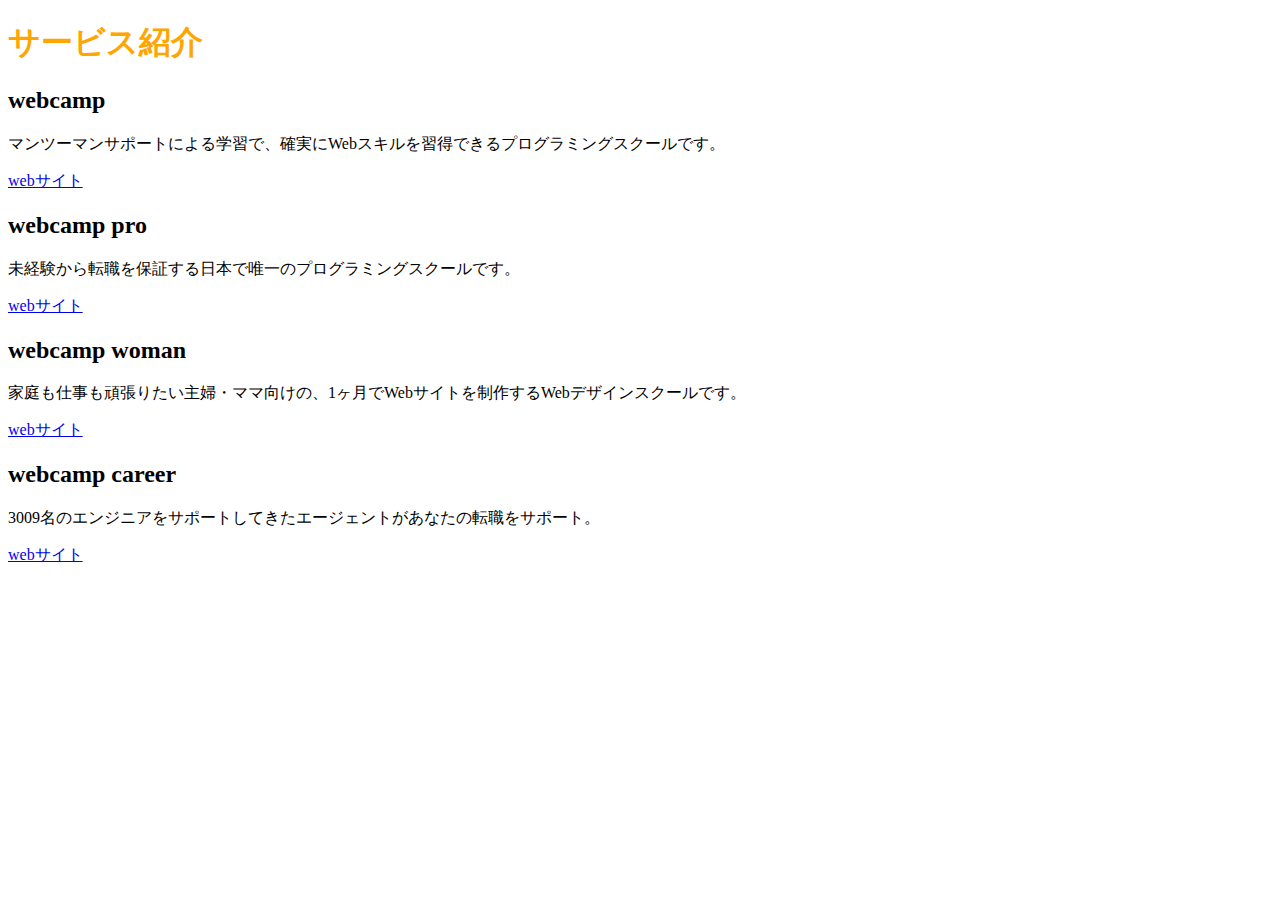
<file: index.html>
<!DOCTYPE HTML>
<html lang="ja">
  <head>
    <meta charset="UTF-8" />
    <title>演習問題2章</title>
    <link rel="stylesheet" href="style1.css" />
  </head>

  <body>
    <h1>サービス紹介</h1>
    <h2>webcamp</h2>
    <p>マンツーマンサポートによる学習で、確実にWebスキルを習得できるプログラミングスクールです。</p>
    <a href="https://web-camp.io/">webサイト</a>
    <h2>webcamp pro</h2>
    <p>未経験から転職を保証する日本で唯一のプログラミングスクールです。</p>
    <a href="https://web-camp.io/pro/">webサイト</a>
    <h2>webcamp woman</h2>
    <p>家庭も仕事も頑張りたい主婦・ママ向けの、1ヶ月でWebサイトを制作するWebデザインスクールです。</p>
    <a href="https://web-camp.io/">webサイト</a>
    <h2>webcamp career</h2>
    <p>3009名のエンジニアをサポートしてきたエージェントがあなたの転職をサポート。</p>
    <a href="https://web-camp.io/">webサイト</a>
  </body>
</html>
</file>
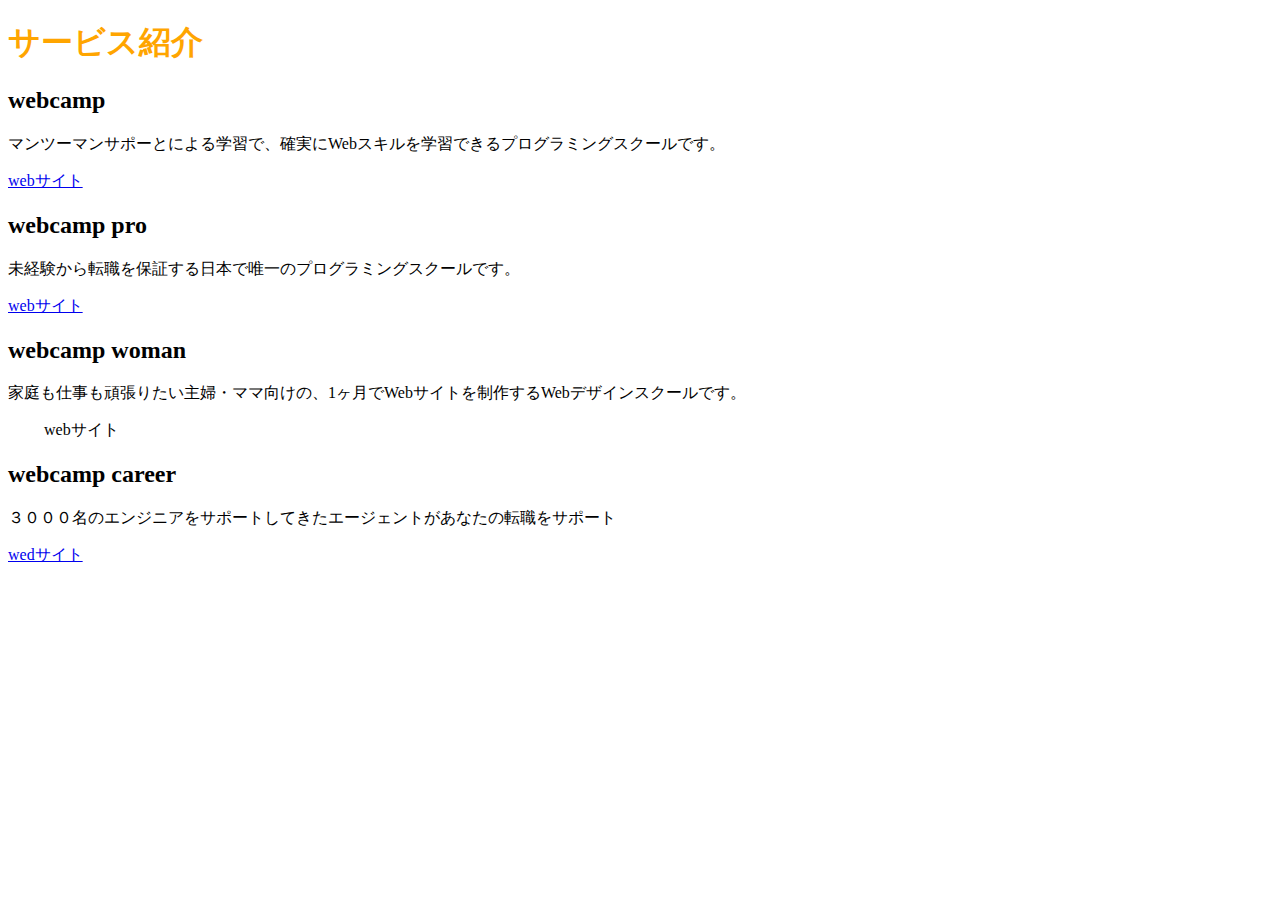
<file: 演習問題2/index.html>
<!DOCTYPE html>
<html lang="ja">
  <head>
    <meta charset="UTF-8" />
    <link rel="stylesheet" href="style.css" />
    <title>演習問題２章</title>
  </head>

  <body>

    <h1>サービス紹介</h1>
    <h2>webcamp</h2>
    <p>マンツーマンサポーとによる学習で、確実にWebスキルを学習できるプログラミングスクールです。</p>
    <a href="https://web-camp.online/lesson/curriculums/212/contents/1451">webサイト</a>
    <h2>webcamp pro</h2>
    <p>未経験から転職を保証する日本で唯一のプログラミングスクールです。</p>
    <a href="https://web-camp.online/lesson/curriculums/212/contents/1451">webサイト</a>
    <h2>webcamp woman</h2>
    <p>家庭も仕事も頑張りたい主婦・ママ向けの、1ヶ月でWebサイトを制作するWebデザインスクールです。</p>
　　 <a　href="https://web-camp.online/lesson/curriculums/212/contents/1451">webサイト</a>
　　<h2>webcamp career</h2>
   <P>３０００名のエンジニアをサポートしてきたエージェントがあなたの転職をサポート</P>
   <a href="https://www.youtube.com/">wedサイト</a>
　　

  </body>
</html>
</file>
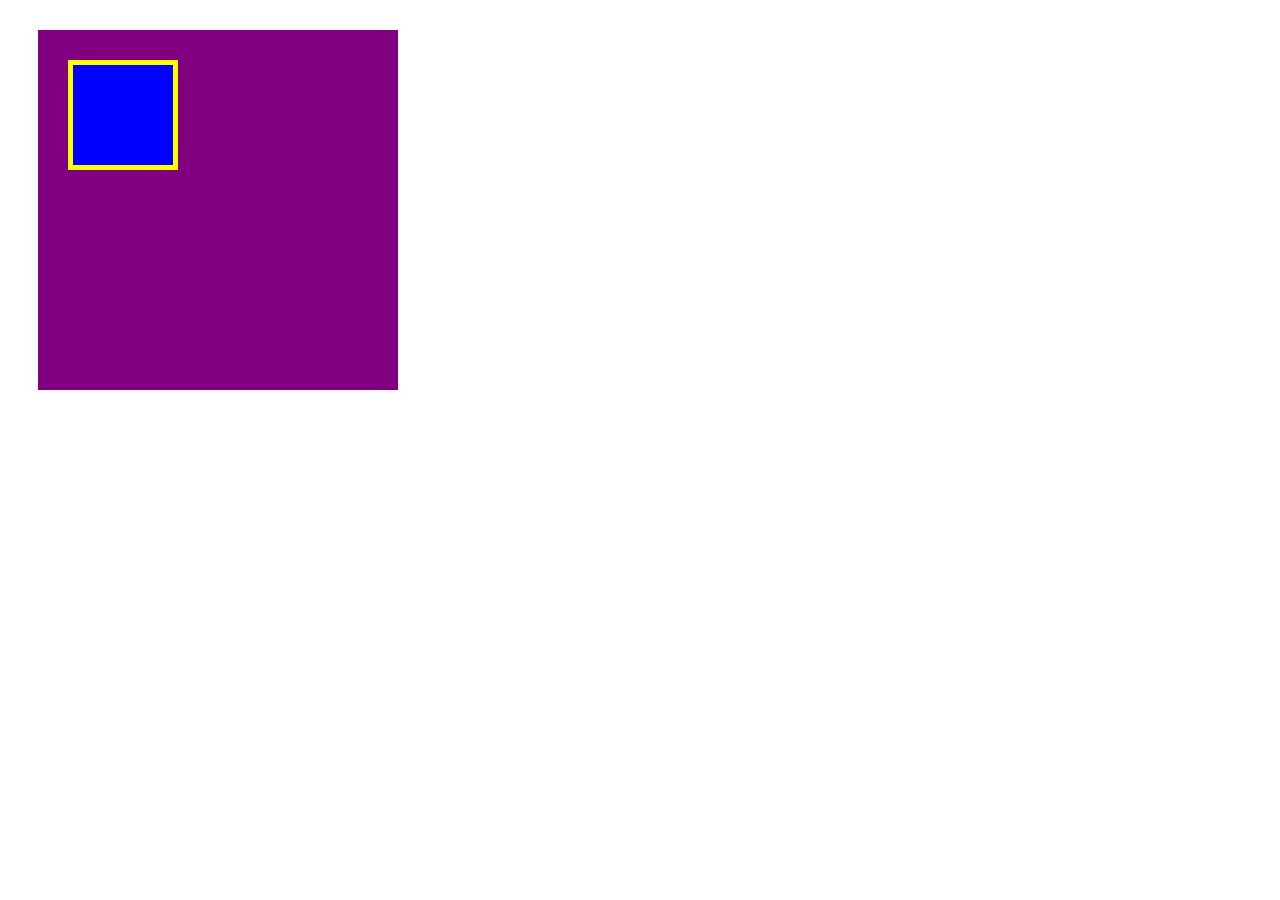
<file: 演習問題3/index.html>
<!DOCTYPE html>
<html lang="ja">
  <head>
    <meta charset="UTF-8" />
    <link rel="stylesheet" href="style1.css" />
    <title>演習問題3章</title>
  </head>

  <body>
    <div class="box1">
      <div class="box2"></div>
    </div>
  </body>
</html>
</file>
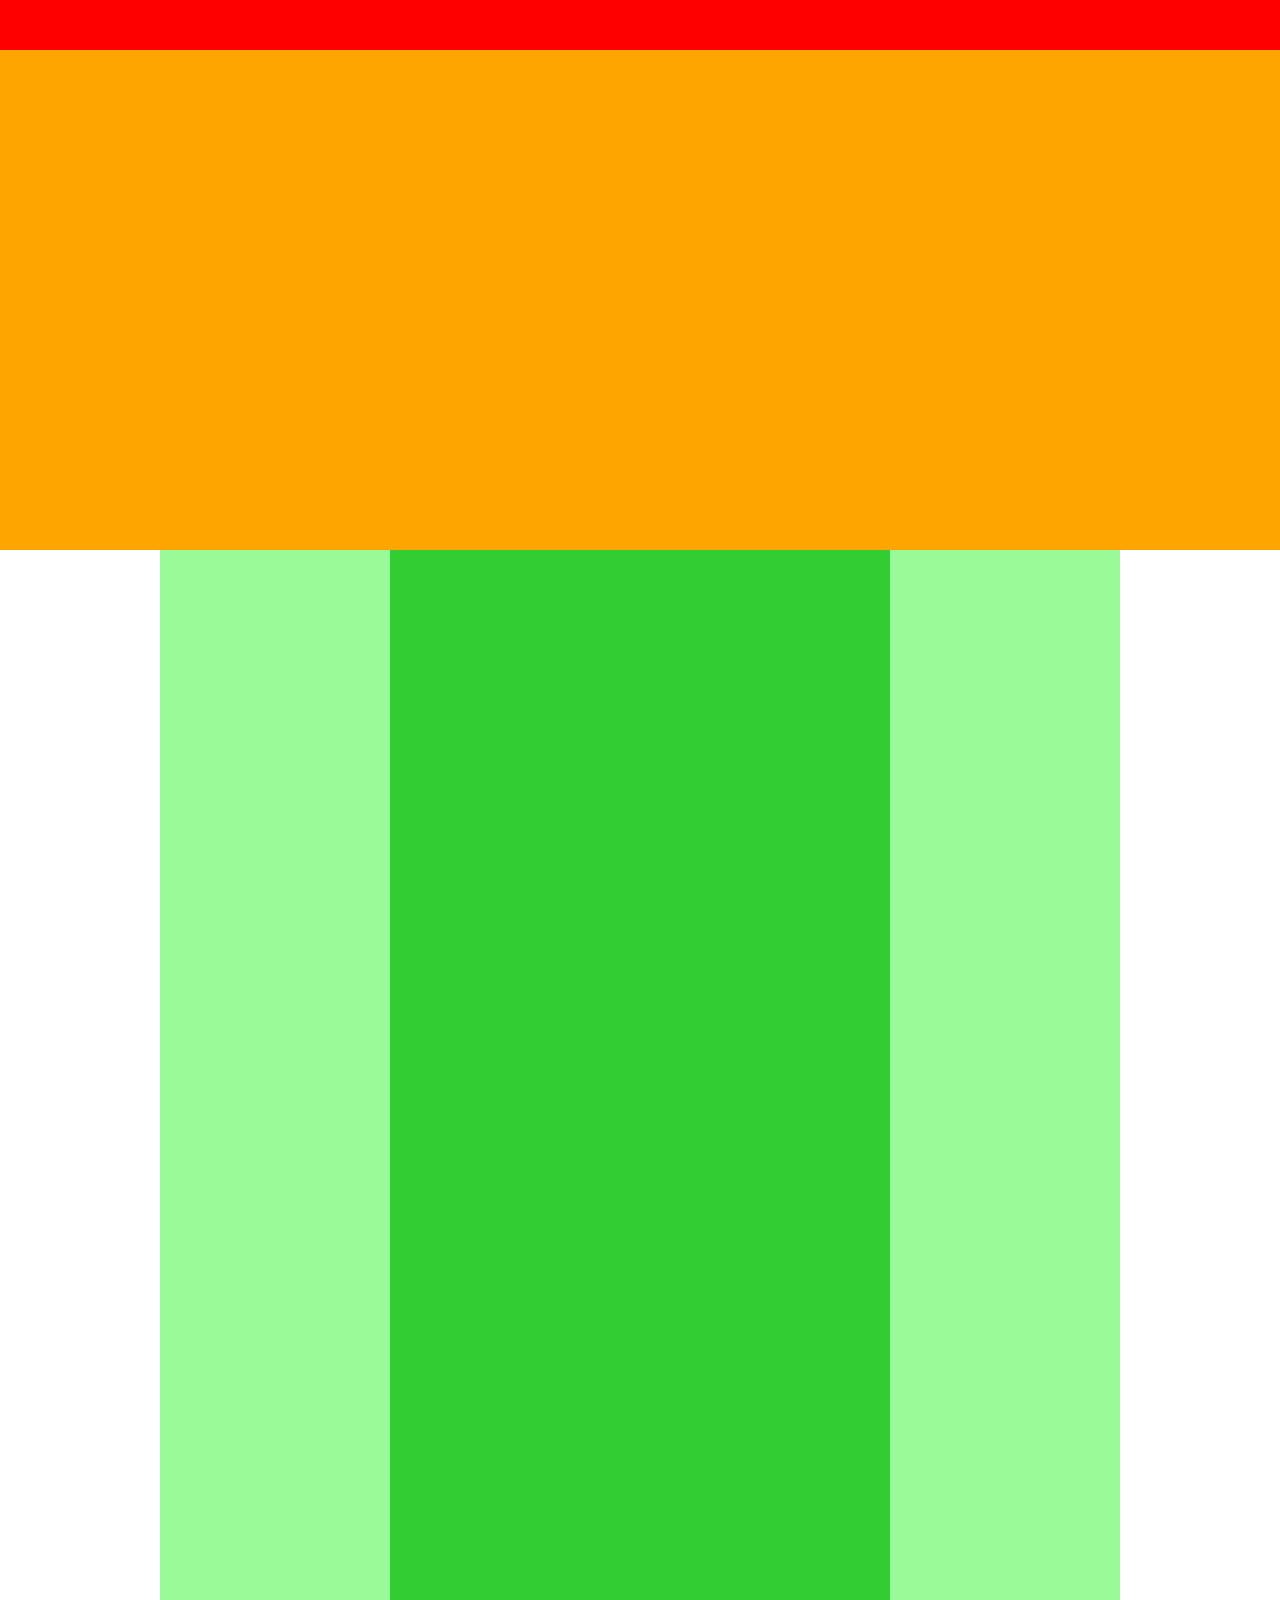
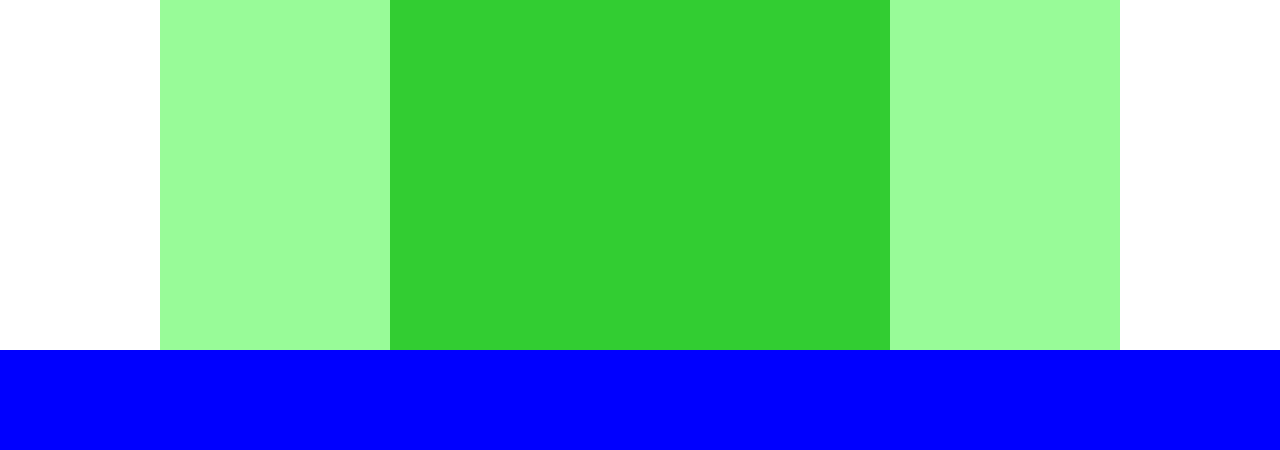
<file: 演習問題4/index.html>
<!DOCTYPE HTML>
<html lang="ja">
  <head>
    <meta charset="UTF-8" />
    <title>演習問題4</title>
    <link rel="stylesheet" href="style.css" />
  </head>

  <body>
    <div class="header"></div>
    <div class="main-visual"></div>
    <div class="main">
      <div class="sidebar-left"></div>
      <div class="blog"></div>
      <div class="sidebar-right"></div>
    </div>
    <div class="footer"></div>
  </body>
</html>
</file>
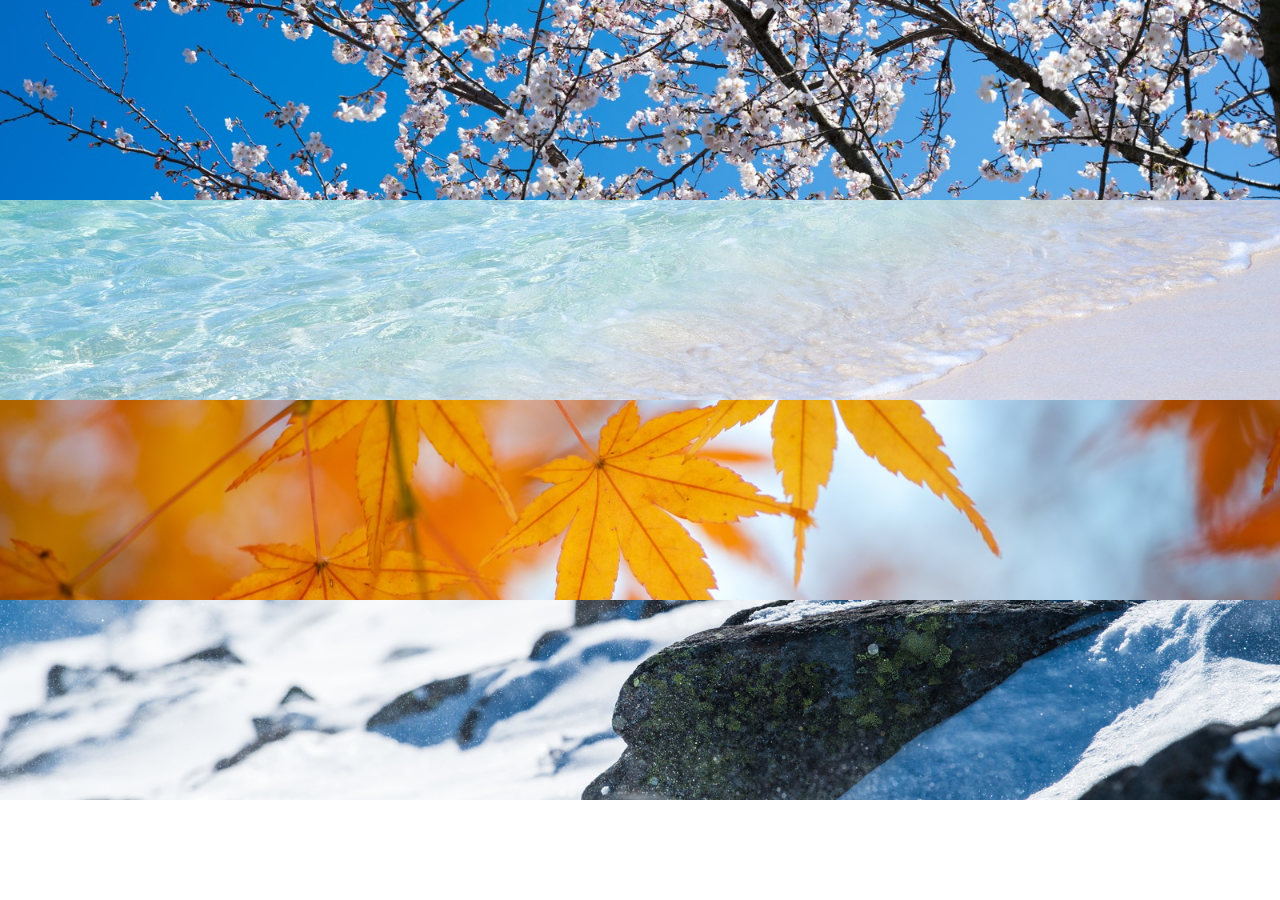
<file: 演習問題6/index.html>
<!DOCTYPE HTML>
<html lang="ja">
  <head>
    <meta charset="UTF-8" />
    <title>６章演習問題</title>
    <link rel="stylesheet" href="style.css" />
  </head>

  <body>
    <div class="box1"></div>
    <div class="box2"></div>
    <div class="box3"></div>
    <div class="box4"></div>
  </body>
</html>
</file>
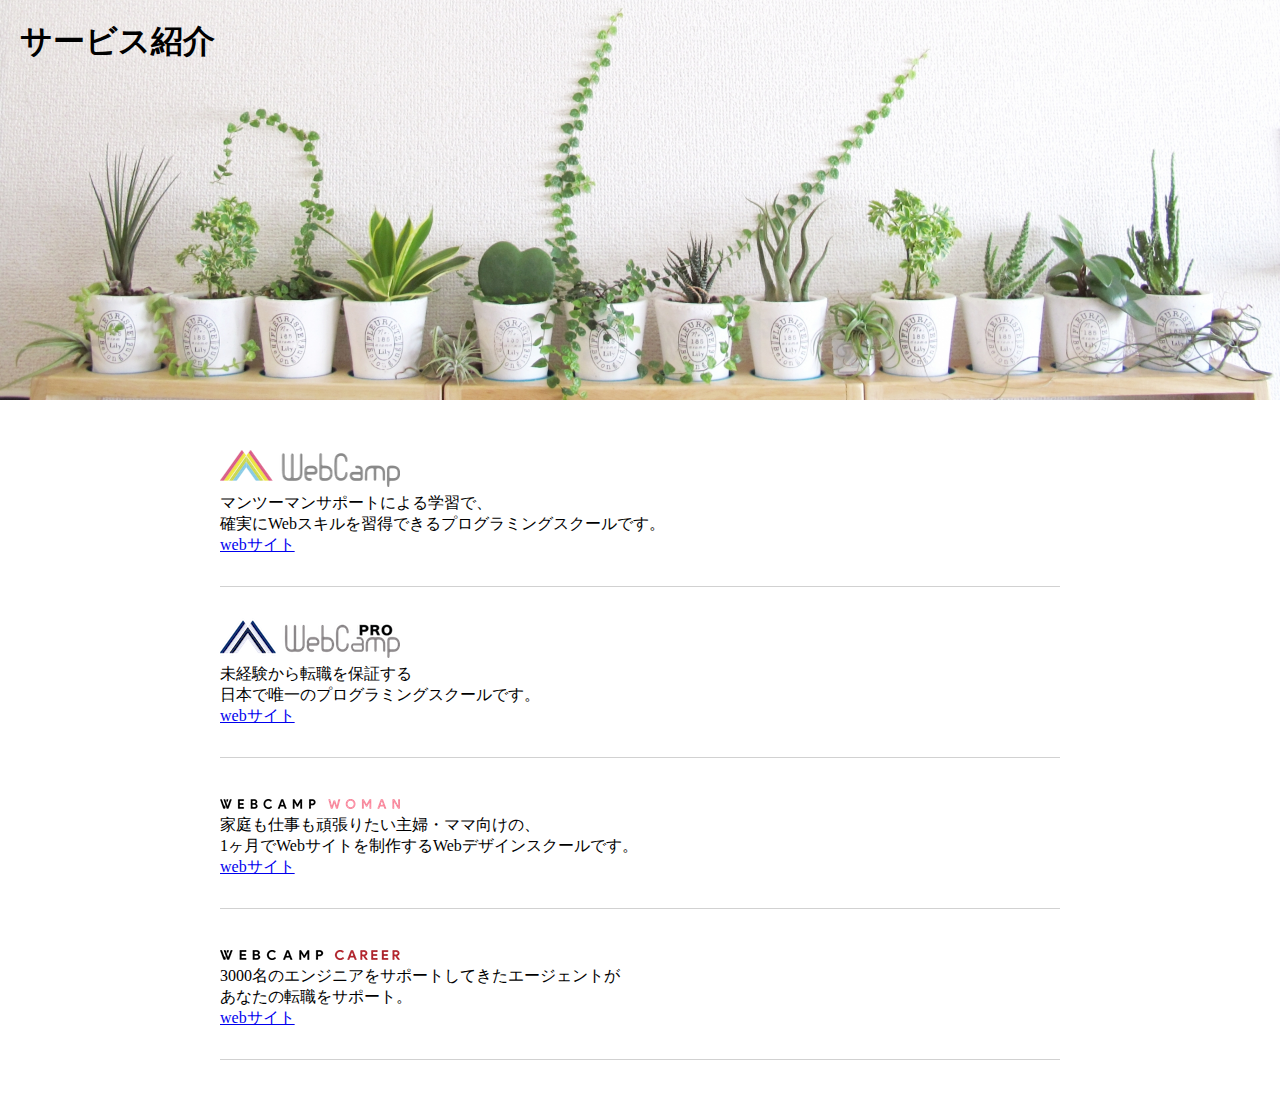
<file: 演習問題7/index.html>
<!DOCTYPE html>
<html lang="ja">
  <head>
    <meta charset="UTF-8" />
    <link rel="stylesheet" href="style.css" />
    <title>演習問題７</title>
  </head>

  <body>
    <section class="main-visual">
      <h1 class="heading">サービス紹介</h1>
    </section>
    <main>
      <section class="service1">
        <h2>
          <img src="img/wc-logo.png" alt="ロゴ">
        </h2>
        <p>
          マンツーマンサポートによる学習で、<br>
          確実にWebスキルを習得できるプログラミングスクールです。
        </p>
        <a href="https://web-camp.io/">webサイト</a>
      </section>
      <section class="service2">
        <h2>
          <img src="img/wcp-logo.png" alt="ロゴ">
        </h2>
        <p>
          未経験から転職を保証する<br>
          日本で唯一のプログラミングスクールです。
        </p>
        <a href="https://web-camp.io/pro/">webサイト</a>
      </section>
      <section class="service3">
        <h2>
          <img src="img/wcw-logo.png" alt="ロゴ">
        </h2>
        <p>
          家庭も仕事も頑張りたい主婦・ママ向けの、<br>
          1ヶ月でWebサイトを制作するWebデザインスクールです。
        </p>
        <a href="https://web-camp.io/">webサイト</a>
      </section>
      <section class="service4">
        <h2>
          <img src="img/wcc-logo.png" alt="ロゴ">
        </h2>
        <p>
          3000名のエンジニアをサポートしてきたエージェントが<br>
          あなたの転職をサポート。
        </p>
        <a href="https://web-camp.io/">webサイト</a>
      </section>
    </main>
  </body>
</html>
</file>
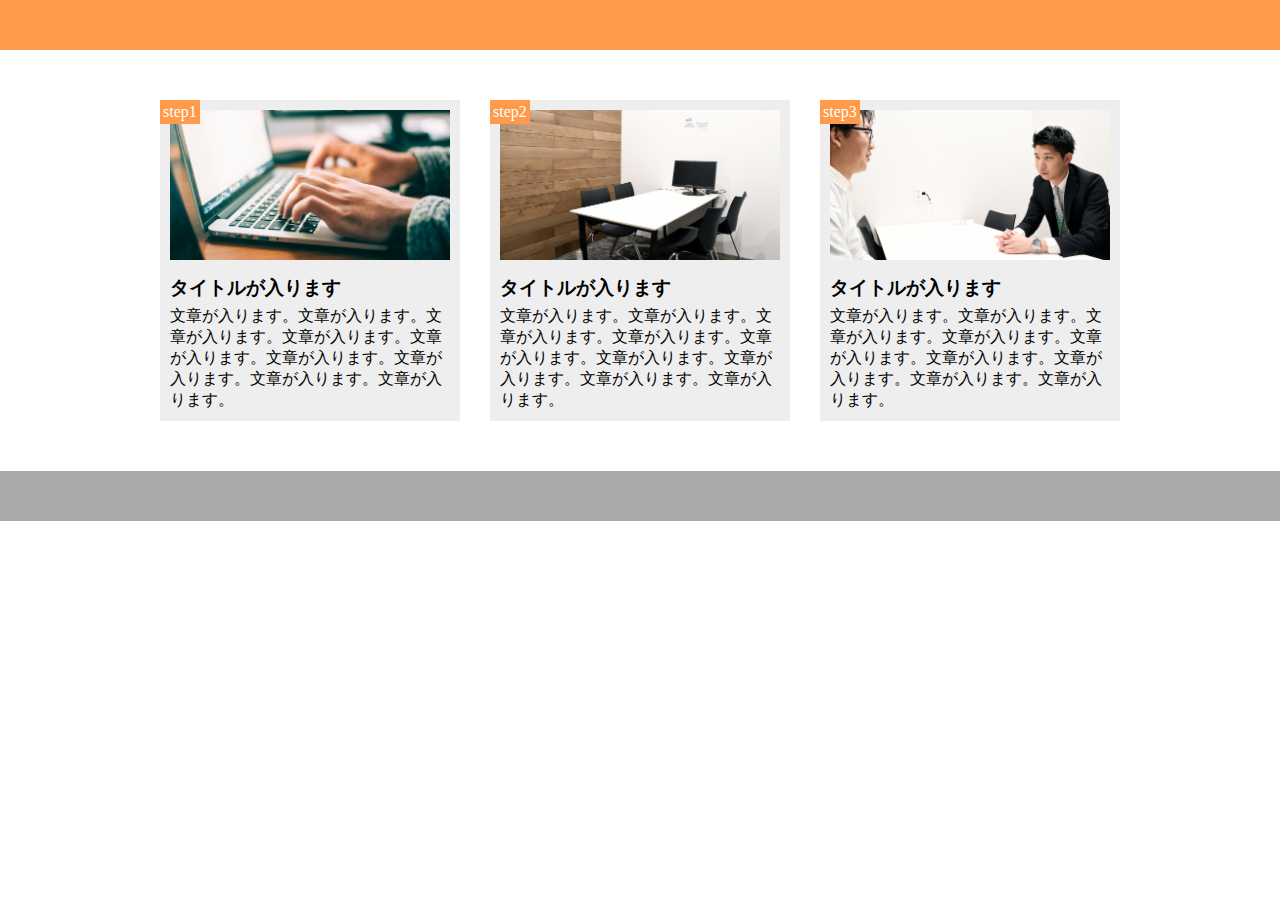
<file: 演習問題９/inddex.html>
<!DOCTYPE html>
<html lang="ja">
  <head>
    <meta charset="UTF-8" />
    <meta name="viewport" content="width=device-width,initial-scale=1.0">
    <link rel="stylesheet" href="style.css" />
    <title>演習9-2</title>
  </head>

  <body>
    <header></header>
    <main>
      <div class="step-box">
        <div class="step-img1"></div>
        <span class="step-num">step1</span>
        <h3 class="title">タイトルが入ります</h3>
        <p class="text">
          文章が入ります。文章が入ります。文章が入ります。文章が入ります。文章が入ります。文章が入ります。文章が入ります。文章が入ります。文章が入ります。
        </p>
      </div>
      <div class="step-box">
        <div class="step-img2"></div>
        <span class="step-num">step2</span>
        <h3 class="title">タイトルが入ります</h3>
        <p class="text">
          文章が入ります。文章が入ります。文章が入ります。文章が入ります。文章が入ります。文章が入ります。文章が入ります。文章が入ります。文章が入ります。
        </p>
      </div>
      <div class="step-box">
        <div class="step-img3"></div>
        <span class="step-num">step3</span>
        <h3 class="title">タイトルが入ります</h3>
        <p class="text">
          文章が入ります。文章が入ります。文章が入ります。文章が入ります。文章が入ります。文章が入ります。文章が入ります。文章が入ります。文章が入ります。
        </p>
      </div>
    </main>
    <footer></footer>
  </body>
</html>
</file>
<file: style1.css>
h1 {
  color: orange;
}
</file>
<file: 演習問題2/style.css>
h1 {
 color: orange;
}
</file>
<file: 演習問題3/style1.css>
.box1 {
  width: 300px;
  height: 300px;
  background-color: purple;
  margin: 30px;
  padding: 30px;
}

.box2 {
    width: 100px;
    height: 100px;
    background-color: blue;
    border: 5px solid yellow
}
</file>
<file: 演習問題4/style.css>
* {
  margin: 0;
  padding: 0;
  box-sizing: border-box;
}

.header {
  width: 100%;
  height: 50px;
  background-color: red;
}

.main-visual {
  width: 100%;
  height: 500px;
  background-color: orange;
}

.main {
  width: 960px;
  margin: 0 auto;
  display: flex;
  justify-content: center;
}

.sidebar-left {
  width: 230px;
  height: 1400px;
  background-color: palegreen;
}

.blog {
  width: 500px;
  height: 1400px;
  background-color: limegreen;
}

.sidebar-right {
  width: 230px;
  height: 1400px;
  background-color: palegreen;
}

.footer {
  width: 100%;
  height: 100px;
  background-color: blue;
}
</file>
<file: 演習問題6/style.css>
* {
  margin: 0;
  padding: 0;
  box-sizing: border-box;
  color: #6c6b6b;
}

.box1 {
  height: 200px;
  background-image: url(img/box1.jpg);
  background-size: cover;
  background-position: center;
}

.box2 {
  height: 200px;
  background-image: url(img/box2.jpg);
  background-size: cover;
  background-position: center;
}

.box3 {
  height: 200px;
  background-image: url(img/box3.jpg);
  background-size: cover;
  background-position: center;
}

.box4 {
  height: 200px;
  background-image: url(img/box4.jpg);
  background-size: cover;
  background-position: center;
}
</file>
<file: 演習問題7/style.css>
* {
  margin: 0;
  padding: 0;
  box-sizing: border-box;
}

.main-visual {
  height: 400px;
  width: 100%;
  background-image: url(img/mv.jpg);
  background-size: cover;
  background-position: bottom;
}

.heading {
  padding: 20px;
}

main {
  width: 840px;
  margin: 50px auto;
}

.service1 {
  margin-bottom: 30px;
  border-bottom: 1px solid #d1d1d1;
  padding-bottom: 30px;
}

.service2 {
  margin-bottom: 30px;
  border-bottom: 1px solid #d1d1d1;
  padding-bottom: 30px;
}

.service3 {
  margin-bottom: 30px;
  border-bottom: 1px solid #d1d1d1;
  padding-bottom: 30px;
}

.service4 {
  border-bottom: 1px solid #d1d1d1;
  padding-bottom: 30px;
}
</file>
<file: 演習問題９/style.css>
* {
  box-sizing: border-box;
  margin: 0;
  padding: 0;
}

header {
  height: 50px;
  background-color: #ff9a4b;
}

main {
  width: 960px;
  margin: 50px auto;
  display: flex;
}

.step-box {
  width: 300px;
  margin-right: 30px;
  padding: 10px;
  position: relative;
  background-color: #eee;
}

.step-box:last-child {
  margin-right: 0;
}

.step-img1 {
  height: 150px;
  background-image: url(img/flow01.png);
  background-position: bottom;
  background-size: cover;
}

.step-img2 {
  height: 150px;
  background-image: url(img/flow02.png);
  background-position: bottom;
  background-size: cover;
}

.step-img3 {
  height: 150px;
  background-image: url(img/flow03.png);
  background-position: bottom;
  background-size: cover;
}

.step-num {
  padding: 3px;
  position: absolute;
  top: 0;
  left: 0;
  background-color: #ff9a4b;
  color: #fff;
}

.title {
  padding: 15px 0 5px ;
}

footer {
  height: 50px;
  background-color: #aaa;
}

@media screen and (max-width: 768px) {
  
}
</file>
